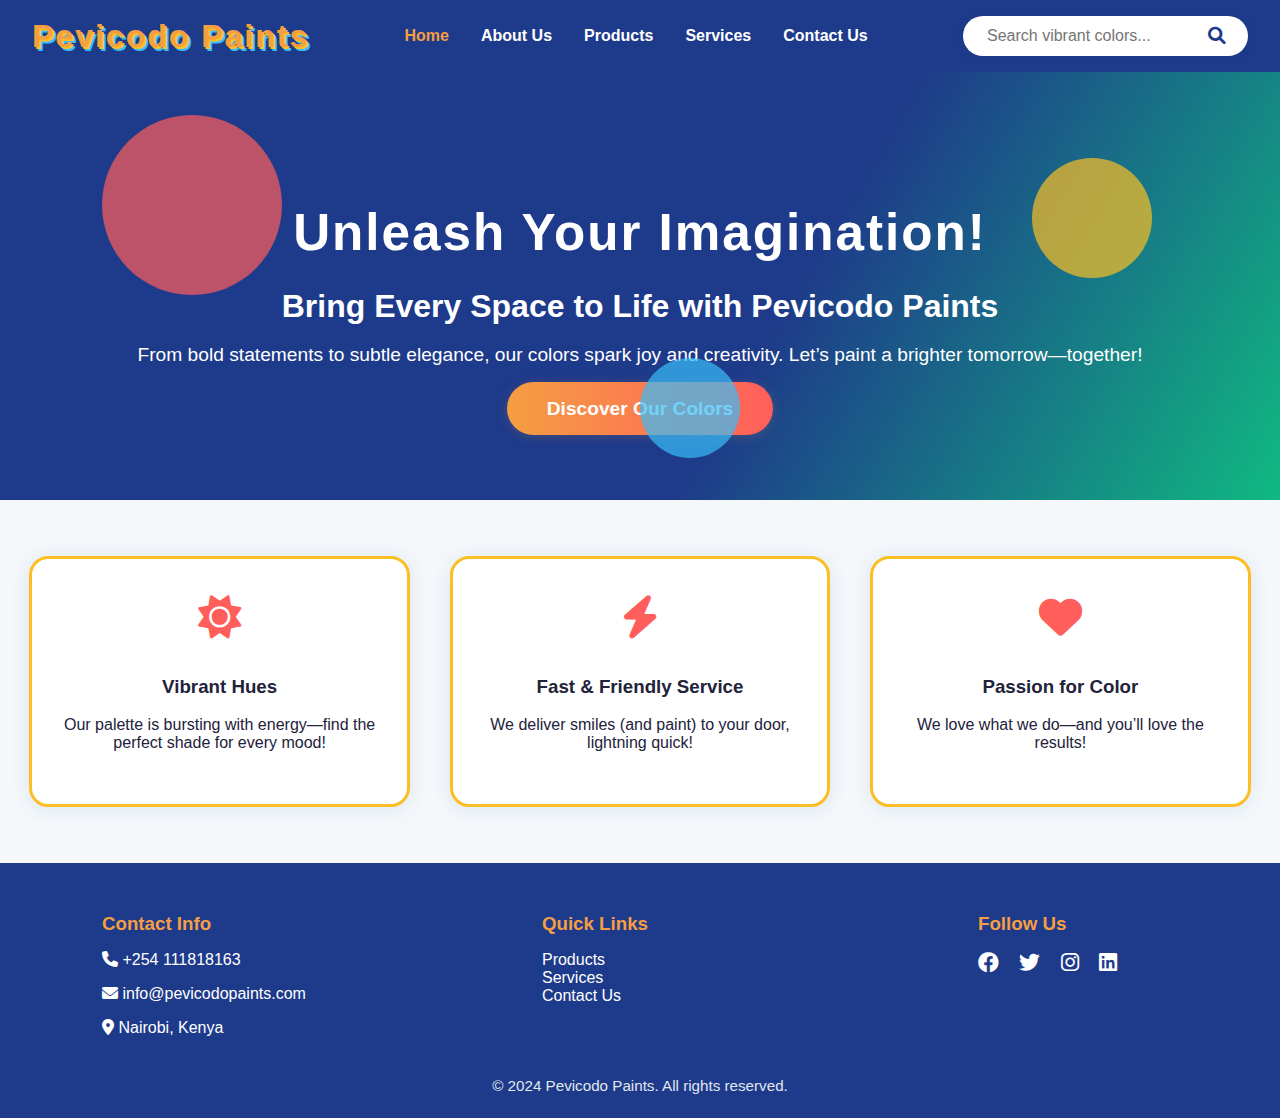
<file: index.html>
<!DOCTYPE html>
<html lang="en">
<head>
    <meta charset="UTF-8">
    <meta name="viewport" content="width=device-width, initial-scale=1.0">
    <title>Pevicodo Paints - Color Your World!</title>
    <link rel="stylesheet" href="styles.css">
    <link rel="stylesheet" href="https://cdnjs.cloudflare.com/ajax/libs/font-awesome/6.0.0/css/all.min.css">
</head>
<body>
    <header class="header">
        <nav class="navbar">
            <div class="logo">
                <h1>Pevicodo Paints</h1>
            </div>
            <ul class="menu">
                <li><a href="index.html" class="active">Home</a></li>
                <li><a href="about.html">About Us</a></li>
                <li><a href="products.html">Products</a></li>
                <li><a href="services.html">Services</a></li>
                <li><a href="contact.html">Contact Us</a></li>
            </ul>
            <form class="search-bar" action="#" method="get">
                <input type="text" placeholder="Search vibrant colors..." name="q">
                <button type="submit"><i class="fas fa-search"></i></button>
            </form>
        </nav>
    </header>
    <main>
        <section class="hero enthusiastic-hero animated-fade-in">
            <div class="paint-splashes">
                <div class="splash splash1"></div>
                <div class="splash splash2"></div>
                <div class="splash splash3"></div>
            </div>
            <div class="hero-content">
                <h1>Unleash Your Imagination!</h1>
                <h2>Bring Every Space to Life with Pevicodo Paints</h2>
                <p>From bold statements to subtle elegance, our colors spark joy and creativity. Let’s paint a brighter tomorrow—together!</p>
                <a href="products.html" class="btn primary">Discover Our Colors</a>
            </div>
        </section>
        <section class="features enthusiastic-features">
            <div class="feature animated-slide-up">
                <i class="fas fa-sun"></i>
                <h3>Vibrant Hues</h3>
                <p>Our palette is bursting with energy—find the perfect shade for every mood!</p>
            </div>
            <div class="feature animated-slide-up">
                <i class="fas fa-bolt"></i>
                <h3>Fast & Friendly Service</h3>
                <p>We deliver smiles (and paint) to your door, lightning quick!</p>
            </div>
            <div class="feature animated-slide-up">
                <i class="fas fa-heart"></i>
                <h3>Passion for Color</h3>
                <p>We love what we do—and you’ll love the results!</p>
            </div>
        </section>
    </main>
    <footer class="footer">
        <div class="footer-content">
            <div class="footer-section">
                <h3>Contact Info</h3>
                <p><i class="fas fa-phone"></i> +254 111818163</p>
                <p><i class="fas fa-envelope"></i> info@pevicodopaints.com</p>
                <p><i class="fas fa-map-marker-alt"></i> Nairobi, Kenya</p>
            </div>
            <div class="footer-section">
                <h3>Quick Links</h3>
                <ul>
                    <li><a href="products.html">Products</a></li>
                    <li><a href="services.html">Services</a></li>
                    <li><a href="contact.html">Contact Us</a></li>
                </ul>
            </div>
            <div class="footer-section">
                <h3>Follow Us</h3>
                <div class="social-links">
                    <a href="#"><i class="fab fa-facebook"></i></a>
                    <a href="#"><i class="fab fa-twitter"></i></a>
                    <a href="#"><i class="fab fa-instagram"></i></a>
                    <a href="#"><i class="fab fa-linkedin"></i></a>
                </div>
            </div>
        </div>
        <div class="footer-bottom">
            <p>&copy; 2024 Pevicodo Paints. All rights reserved.</p>
        </div>
    </footer>
    <script src="script.js"></script>
</body>
</html>
</file>
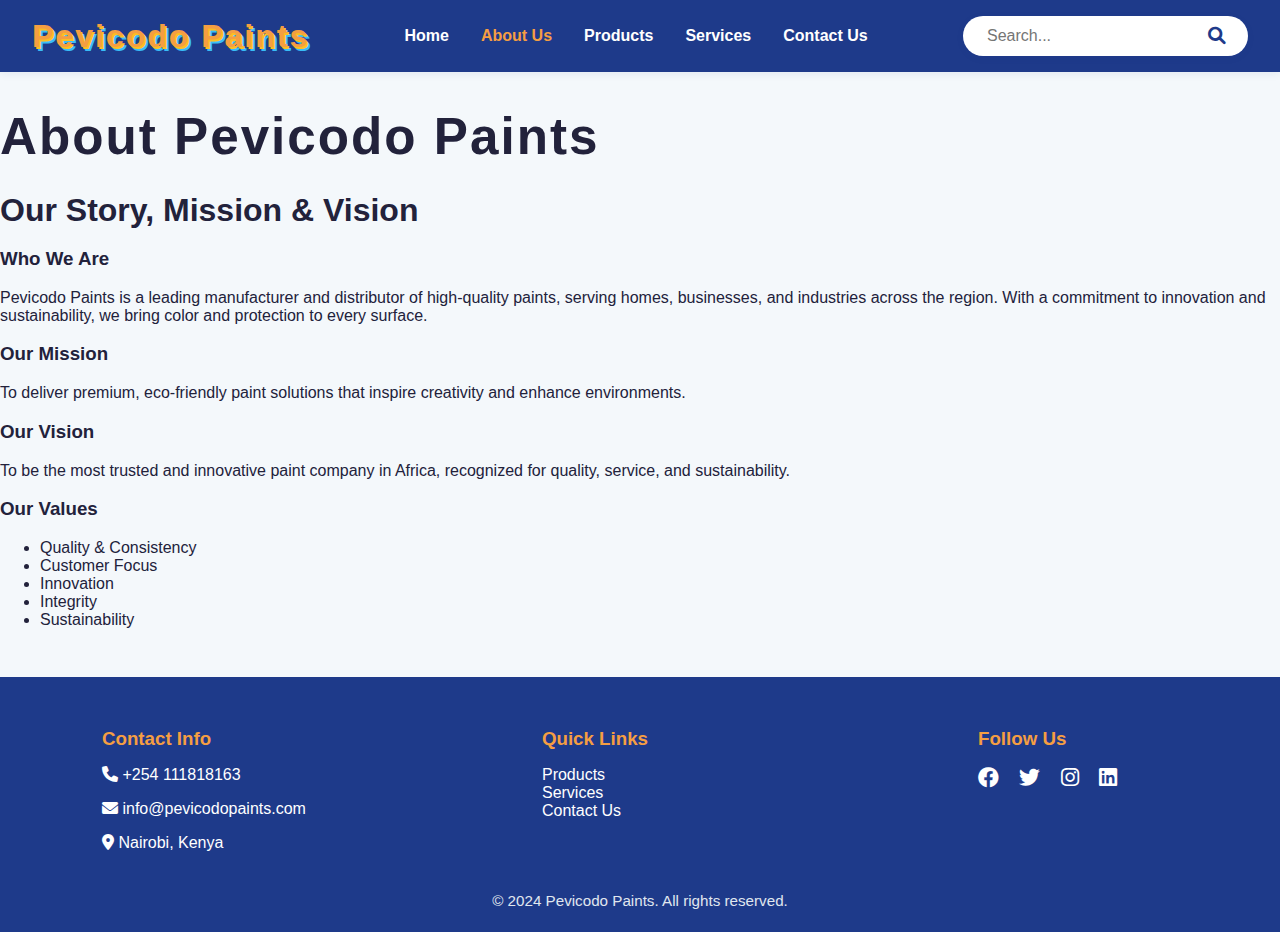
<file: About.html>
<!DOCTYPE html>
<html lang="en">
<head>
    <meta charset="UTF-8">
    <meta name="viewport" content="width=device-width, initial-scale=1.0">
    <title>About Us - Pevicodo Paints</title>
    <link rel="stylesheet" href="styles.css">
    <link rel="stylesheet" href="https://cdnjs.cloudflare.com/ajax/libs/font-awesome/6.0.0/css/all.min.css">
</head>
<body>
    <header class="header">
        <nav class="navbar">
            <div class="logo">
                <h1>Pevicodo Paints</h1>
            </div>
            <ul class="menu">
                <li><a href="index.html">Home</a></li>
                <li><a href="about.html" class="active">About Us</a></li>
                <li><a href="products.html">Products</a></li>
                <li><a href="services.html">Services</a></li>
                <li><a href="contact.html">Contact Us</a></li>
            </ul>
            <form class="search-bar" action="#" method="get">
                <input type="text" placeholder="Search..." name="q">
                <button type="submit"><i class="fas fa-search"></i></button>
            </form>
        </nav>
    </header>
    <main>
        <section class="hero animated-fade-in">
            <div class="hero-content">
                <h1>About Pevicodo Paints</h1>
                <h2>Our Story, Mission & Vision</h2>
            </div>
        </section>
        <section class="about-section">
            <div class="about-content">
                <h3>Who We Are</h3>
                <p>Pevicodo Paints is a leading manufacturer and distributor of high-quality paints, serving homes, businesses, and industries across the region. With a commitment to innovation and sustainability, we bring color and protection to every surface.</p>
                <h3>Our Mission</h3>
                <p>To deliver premium, eco-friendly paint solutions that inspire creativity and enhance environments.</p>
                <h3>Our Vision</h3>
                <p>To be the most trusted and innovative paint company in Africa, recognized for quality, service, and sustainability.</p>
                <h3>Our Values</h3>
                <ul>
                    <li>Quality & Consistency</li>
                    <li>Customer Focus</li>
                    <li>Innovation</li>
                    <li>Integrity</li>
                    <li>Sustainability</li>
                </ul>
            </div>
        </section>
    </main>
    <footer class="footer">
        <div class="footer-content">
            <div class="footer-section">
                <h3>Contact Info</h3>
                <p><i class="fas fa-phone"></i> +254 111818163</p>
                <p><i class="fas fa-envelope"></i> info@pevicodopaints.com</p>
                <p><i class="fas fa-map-marker-alt"></i> Nairobi, Kenya</p>
            </div>
            <div class="footer-section">
                <h3>Quick Links</h3>
                <ul>
                    <li><a href="products.html">Products</a></li>
                    <li><a href="services.html">Services</a></li>
                    <li><a href="contact.html">Contact Us</a></li>
                </ul>
            </div>
            <div class="footer-section">
                <h3>Follow Us</h3>
                <div class="social-links">
                    <a href="#"><i class="fab fa-facebook"></i></a>
                    <a href="#"><i class="fab fa-twitter"></i></a>
                    <a href="#"><i class="fab fa-instagram"></i></a>
                    <a href="#"><i class="fab fa-linkedin"></i></a>
                </div>
            </div>
        </div>
        <div class="footer-bottom">
            <p>&copy; 2024 Pevicodo Paints. All rights reserved.</p>
        </div>
    </footer>
    <script src="script.js"></script>
</body>
</html>
</file>
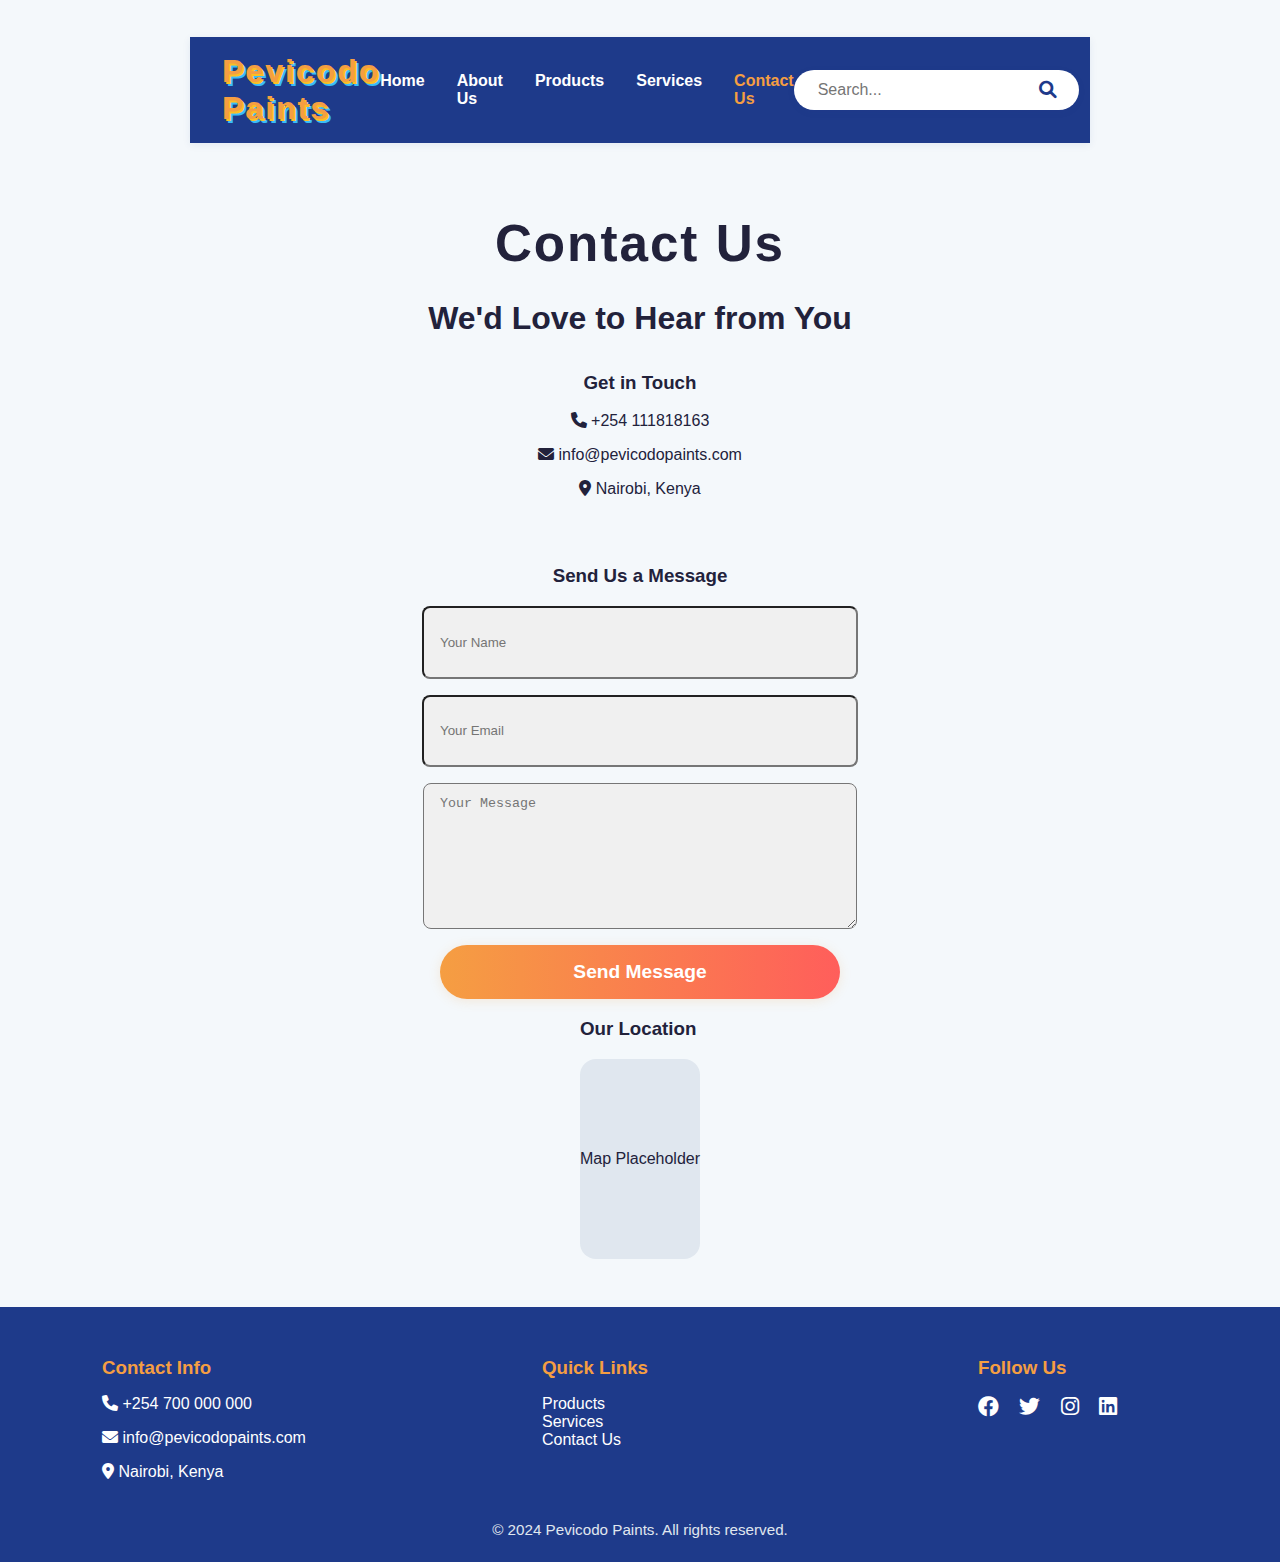
<file: Contact.html>
<!DOCTYPE html>
<html lang="en">
<head>
    <meta charset="UTF-8">
    <meta name="viewport" content="width=device-width, initial-scale=1.0">
    <title>Contact Us - Pevicodo Paints</title>
    <link rel="stylesheet" href="styles.css">
    <link rel="stylesheet" href="https://cdnjs.cloudflare.com/ajax/libs/font-awesome/6.0.0/css/all.min.css">
</head>
<body>
    <div style="display: flex; justify-content: center; align-items: center; width: 100vw; min-height: 20vh;">
        <header class="header" style="width: 100%; max-width: 900px;">
            <nav class="navbar">
                <div class="logo">
                    <h1>Pevicodo Paints</h1>
                </div>
                <ul class="menu">
                    <li><a href="index.html">Home</a></li>
                    <li><a href="about.html">About Us</a></li>
                    <li><a href="products.html">Products</a></li>
                    <li><a href="services.html">Services</a></li>
                    <li><a href="contact.html" class="active">Contact Us</a></li>
                </ul>
                <form class="search-bar" action="#" method="get">
                    <input type="text" placeholder="Search..." name="q">
                    <button type="submit"><i class="fas fa-search"></i></button>
                </form>
            </nav>
        </header>
    </div>
    <main>
        <section class="hero animated-fade-in" style="display: flex; flex-direction: column; align-items: center; justify-content: center; text-align: center;">
            <div class="hero-content">
                <h1>Contact Us</h1>
                <h2>We'd Love to Hear from You</h2>
            </div>
        </section>
        <section class="contact-section" style="display: flex; flex-direction: column; align-items: center; justify-content: center;">
            <div class="contact-info" style="text-align: center; margin-bottom: 2rem;">
                <h3>Get in Touch</h3>
                <p><i class="fas fa-phone"></i> +254 111818163</p>
                <p><i class="fas fa-envelope"></i> info@pevicodopaints.com</p>
                <p><i class="fas fa-map-marker-alt"></i> Nairobi, Kenya</p>
            </div>
            <div class="contact-form" style="display: flex; flex-direction: column; align-items: center; width: 100%;">
                <h3 style="text-align: center;">Send Us a Message</h3>
                <form action="#" method="post" style="display: flex; flex-direction: column; align-items: center; width: 100%; max-width: 400px;">
                    <input 
                        type="text" 
                        name="name" 
                        placeholder="Your Name" 
                        required 
                        style="width: 100%; margin-bottom: 1rem; border-radius: 0.5rem; height: 2.8rem; padding: 0.75rem 1rem; background-color: #f0f0f0;"
                    >
                    <input 
                        type="email" 
                        name="email" 
                        placeholder="Your Email" 
                        required 
                        style="width: 100%; margin-bottom: 1rem; border-radius: 0.5rem; height: 2.8rem; padding: 0.75rem 1rem; background-color: #f0f0f0;"
                    >
                    <textarea 
                        name="message" 
                        placeholder="Your Message" 
                        required 
                        style="width: 100%; margin-bottom: 1rem; border-radius: 0.5rem; min-height: 120px; padding: 0.75rem 1rem; background-color: #f0f0f0;"
                    ></textarea>
                    <button type="submit" class="btn primary" style="width: 100%;">Send Message</button>
                </form>
            </div>
            <div class="map-placeholder">
                <h3>Our Location</h3>
                <div style="background:#e0e7ef;height:200px;display:flex;align-items:center;justify-content:center;border-radius:1rem;">Map Placeholder</div>
            </div>
        </section>
    </main>
    <footer class="footer">
        <div class="footer-content">
            <div class="footer-section">
                <h3>Contact Info</h3>
                <p><i class="fas fa-phone"></i> +254 700 000 000</p>
                <p><i class="fas fa-envelope"></i> info@pevicodopaints.com</p>
                <p><i class="fas fa-map-marker-alt"></i> Nairobi, Kenya</p>
            </div>
            <div class="footer-section">
                <h3>Quick Links</h3>
                <ul>
                    <li><a href="products.html">Products</a></li>
                    <li><a href="services.html">Services</a></li>
                    <li><a href="contact.html">Contact Us</a></li>
                </ul>
            </div>
            <div class="footer-section">
                <h3>Follow Us</h3>
                <div class="social-links">
                    <a href="#"><i class="fab fa-facebook"></i></a>
                    <a href="#"><i class="fab fa-twitter"></i></a>
                    <a href="#"><i class="fab fa-instagram"></i></a>
                    <a href="#"><i class="fab fa-linkedin"></i></a>
                </div>
            </div>
        </div>
        <div class="footer-bottom">
            <p>&copy; 2024 Pevicodo Paints. All rights reserved.</p>
        </div>
    </footer>
    <script src="script.js"></script>
</body>
</html>
</file>
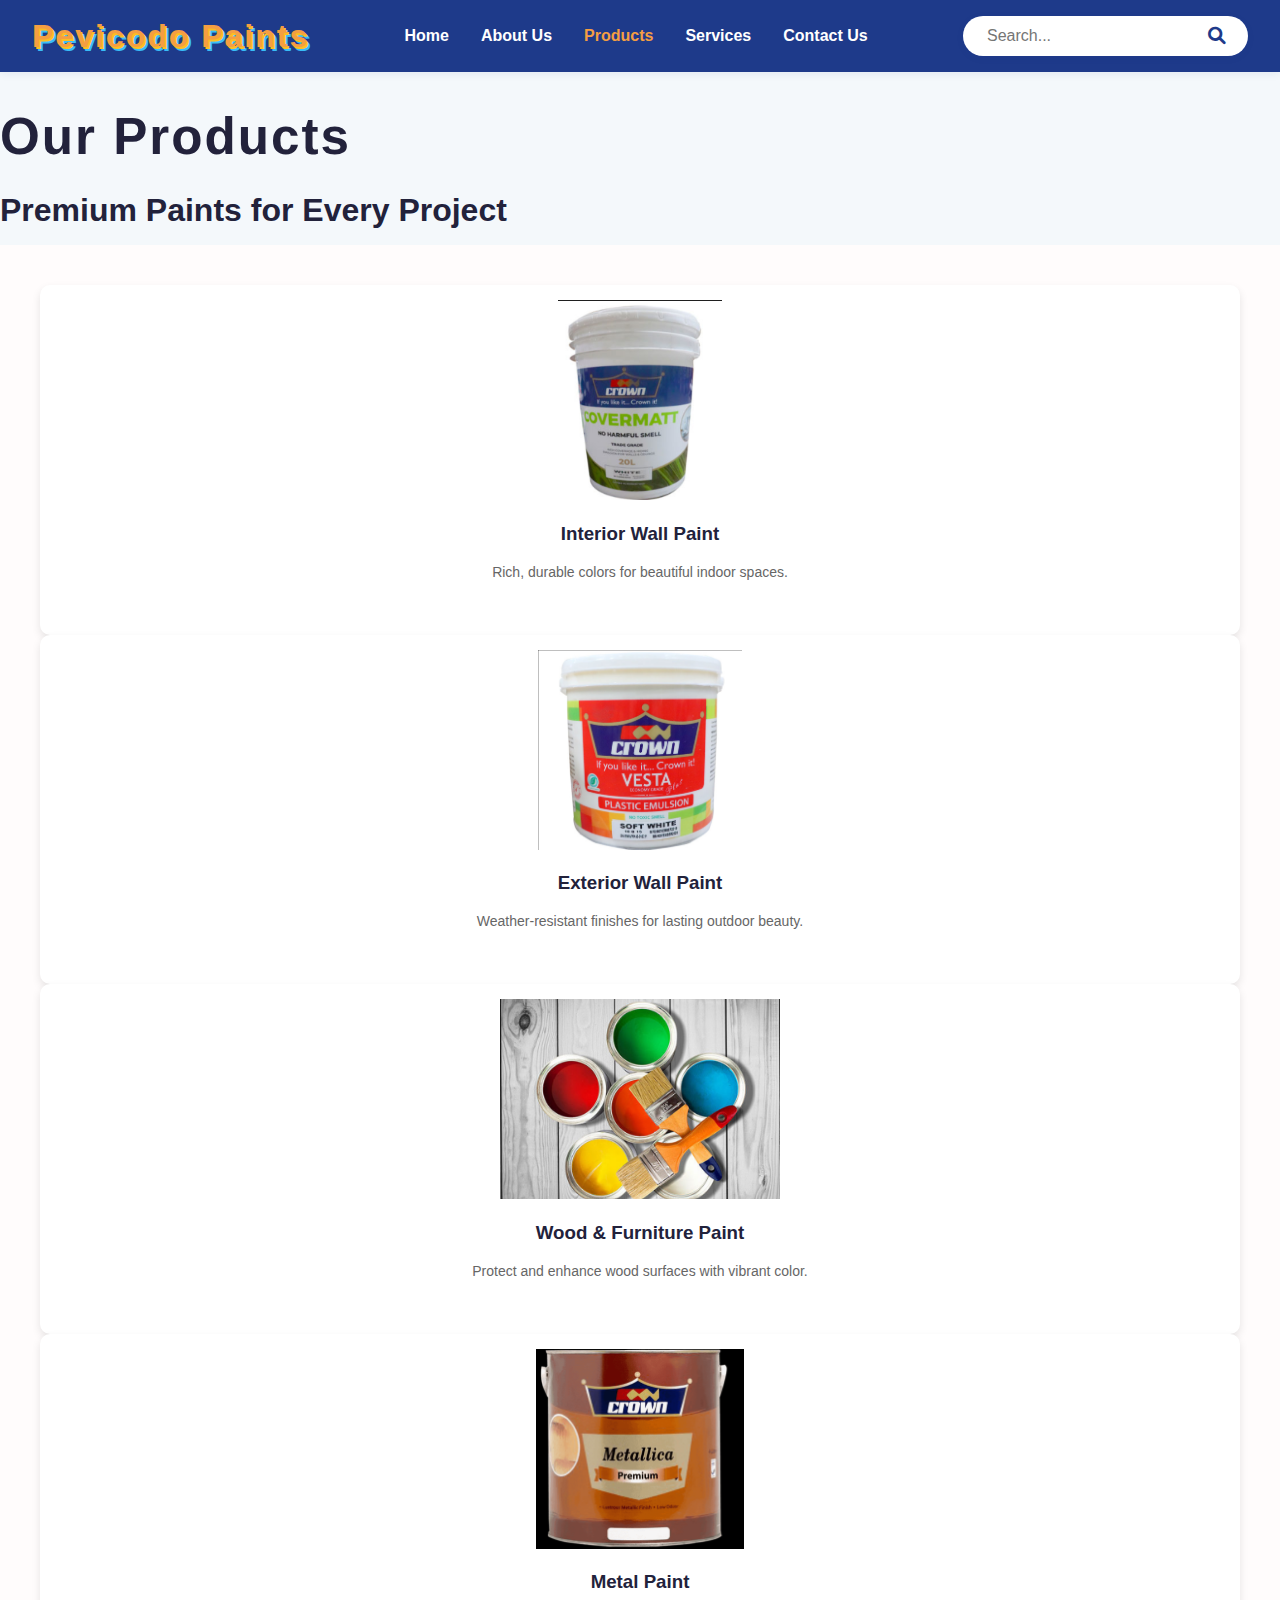
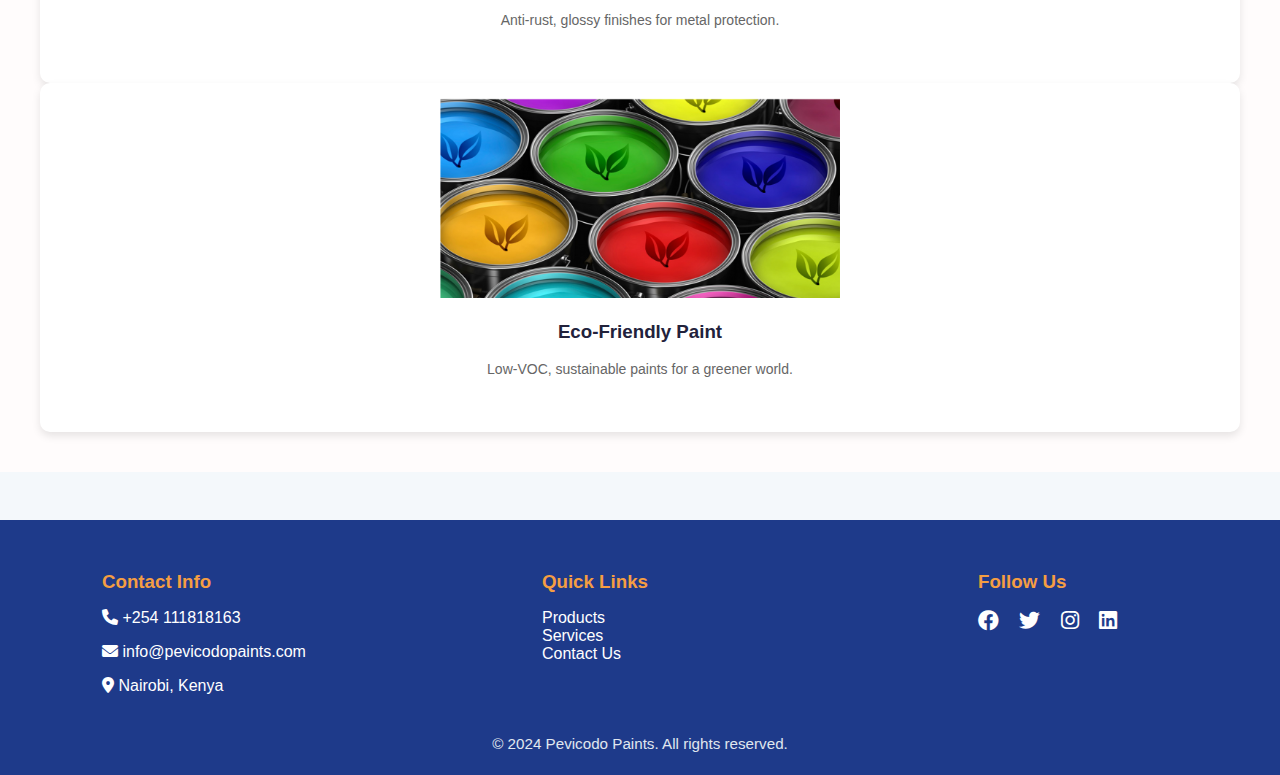
<file: products.html>
<!DOCTYPE html>
<html lang="en">
<head>
    <meta charset="UTF-8">
    <meta name="viewport" content="width=device-width, initial-scale=1.0">
    <title>Products - Pevicodo Paints</title>
    <link rel="stylesheet" href="styles.css">
    <link rel="stylesheet" href="https://cdnjs.cloudflare.com/ajax/libs/font-awesome/6.0.0/css/all.min.css">
</head>
<body>
    <header class="header">
        <nav class="navbar">
            <div class="logo">
                <h1>Pevicodo Paints</h1>
            </div>
            <ul class="menu">
                <li><a href="index.html">Home</a></li>
                <li><a href="about.html">About Us</a></li>
                <li><a href="products.html" class="active">Products</a></li>
                <li><a href="services.html">Services</a></li>
                <li><a href="contact.html">Contact Us</a></li>
            </ul>
            <form class="search-bar" action="#" method="get">
                <input type="text" placeholder="Search..." name="q">
                <button type="submit"><i class="fas fa-search"></i></button>
            </form>
        </nav>
    </header>
    <main>
        <section class="hero animated-fade-in">
            <div class="hero-content">
                <h1>Our Products</h1>
                <h2>Premium Paints for Every Project</h2>
            </div>
        </section>
        <section class="products-section">
            <div class="products-grid">
                <div class="product-card animated-slide-up">
                    <img src="interior paint.png" alt="Interior Paint">
                    <h3>Interior Wall Paint</h3>
                    <p>Rich, durable colors for beautiful indoor spaces.</p>
                </div>
                <div class="product-card animated-slide-up">
                    <img src="exterior paints.png" alt="Exterior Paint">
                    <h3>Exterior Wall Paint</h3>
                    <p>Weather-resistant finishes for lasting outdoor beauty.</p>
                </div>
                <div class="product-card animated-slide-up">
                    <img src="wood paints.png" alt="Wood Paint">
                    <h3>Wood & Furniture Paint</h3>
                    <p>Protect and enhance wood surfaces with vibrant color.</p>
                </div>
                <div class="product-card animated-slide-up">
                    <img src="metal paint.png" alt="Metal Paint">
                    <h3>Metal Paint</h3>
                    <p>Anti-rust, glossy finishes for metal protection.</p>
                </div>
                <div class="product-card animated-slide-up">
                    <img src="eco-friendly paint.png" alt="Eco-Friendly Paint">
                    <h3>Eco-Friendly Paint</h3>
                    <p>Low-VOC, sustainable paints for a greener world.</p>
                </div>
            </div>
        </section>
    </main>
    <footer class="footer">
        <div class="footer-content">
            <div class="footer-section">
                <h3>Contact Info</h3>
                <p><i class="fas fa-phone"></i> +254 111818163</p>
                <p><i class="fas fa-envelope"></i> info@pevicodopaints.com</p>
                <p><i class="fas fa-map-marker-alt"></i> Nairobi, Kenya</p>
            </div>
            <div class="footer-section">
                <h3>Quick Links</h3>
                <ul>
                    <li><a href="products.html">Products</a></li>
                    <li><a href="services.html">Services</a></li>
                    <li><a href="contact.html">Contact Us</a></li>
                </ul>
            </div>
            <div class="footer-section">
                <h3>Follow Us</h3>
                <div class="social-links">
                    <a href="#"><i class="fab fa-facebook"></i></a>
                    <a href="#"><i class="fab fa-twitter"></i></a>
                    <a href="#"><i class="fab fa-instagram"></i></a>
                    <a href="#"><i class="fab fa-linkedin"></i></a>
                </div>
            </div>
        </div>
        <div class="footer-bottom">
            <p>&copy; 2024 Pevicodo Paints. All rights reserved.</p>
        </div>
    </footer>
    <script src="script.js"></script>
</body>
</html>
</file>
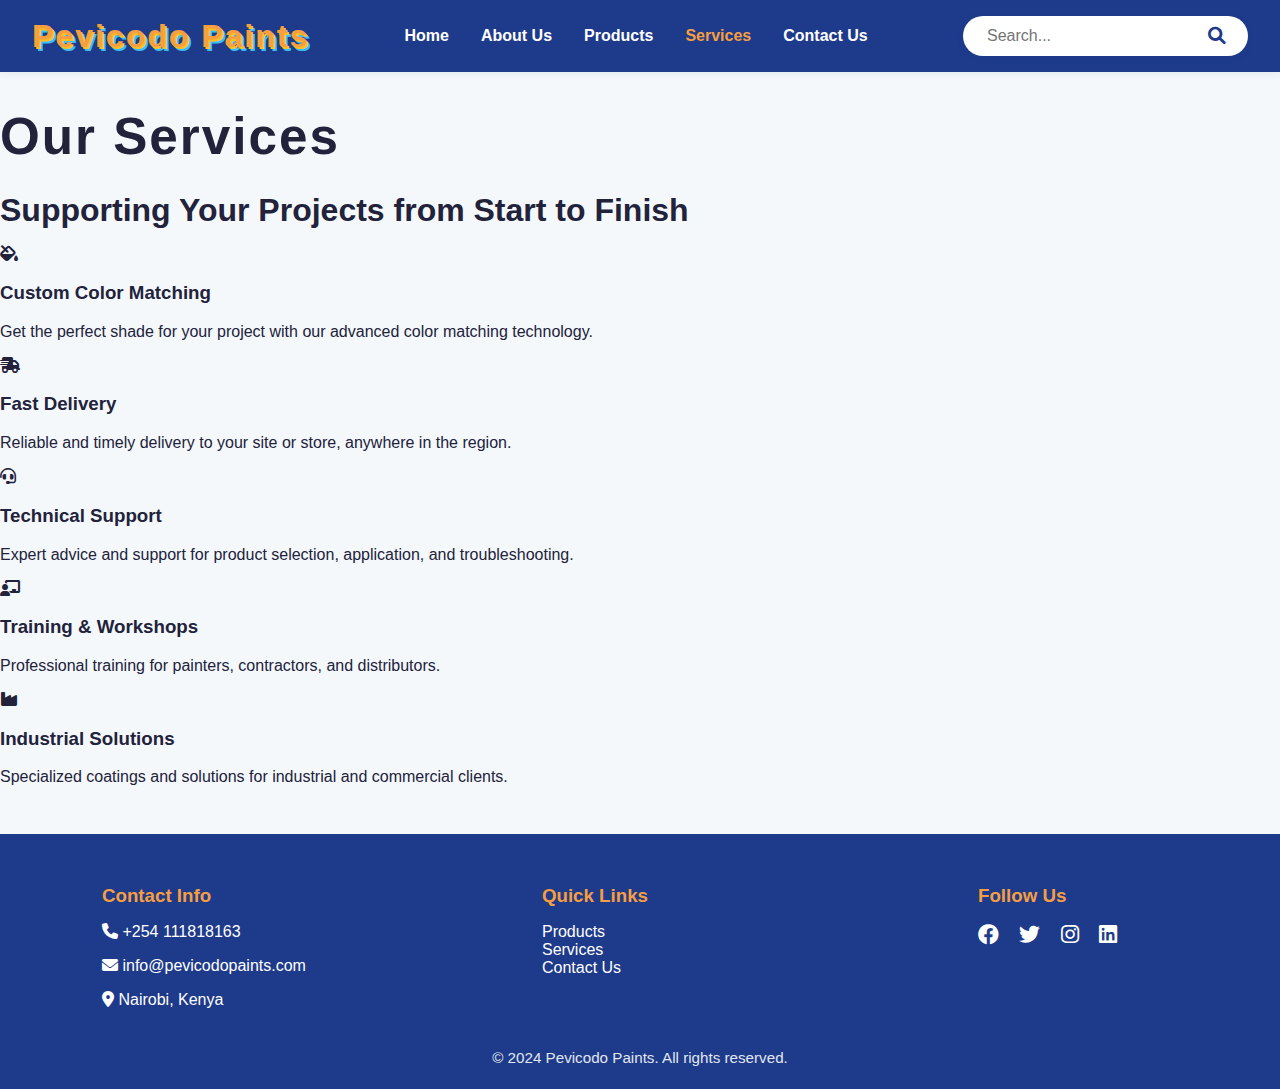
<file: services.html>
<!DOCTYPE html>
<html lang="en">
<head>
    <meta charset="UTF-8">
    <meta name="viewport" content="width=device-width, initial-scale=1.0">
    <title>Services - Pevicodo Paints</title>
    <link rel="stylesheet" href="styles.css">
    <link rel="stylesheet" href="https://cdnjs.cloudflare.com/ajax/libs/font-awesome/6.0.0/css/all.min.css">
</head>
<body>
    <header class="header">
        <nav class="navbar">
            <div class="logo">
                <h1>Pevicodo Paints</h1>
            </div>
            <ul class="menu">
                <li><a href="index.html">Home</a></li>
                <li><a href="about.html">About Us</a></li>
                <li><a href="products.html">Products</a></li>
                <li><a href="services.html" class="active">Services</a></li>
                <li><a href="contact.html">Contact Us</a></li>
            </ul>
            <form class="search-bar" action="#" method="get">
                <input type="text" placeholder="Search..." name="q">
                <button type="submit"><i class="fas fa-search"></i></button>
            </form>
        </nav>
    </header>
    <main>
        <section class="hero animated-fade-in">
            <div class="hero-content">
                <h1>Our Services</h1>
                <h2>Supporting Your Projects from Start to Finish</h2>
            </div>
        </section>
        <section class="services-section">
            <div class="services-list">
                <div class="service-item animated-slide-up">
                    <i class="fas fa-fill-drip"></i>
                    <h3>Custom Color Matching</h3>
                    <p>Get the perfect shade for your project with our advanced color matching technology.</p>
                </div>
                <div class="service-item animated-slide-up">
                    <i class="fas fa-shipping-fast"></i>
                    <h3>Fast Delivery</h3>
                    <p>Reliable and timely delivery to your site or store, anywhere in the region.</p>
                </div>
                <div class="service-item animated-slide-up">
                    <i class="fas fa-headset"></i>
                    <h3>Technical Support</h3>
                    <p>Expert advice and support for product selection, application, and troubleshooting.</p>
                </div>
                <div class="service-item animated-slide-up">
                    <i class="fas fa-chalkboard-teacher"></i>
                    <h3>Training & Workshops</h3>
                    <p>Professional training for painters, contractors, and distributors.</p>
                </div>
                <div class="service-item animated-slide-up">
                    <i class="fas fa-industry"></i>
                    <h3>Industrial Solutions</h3>
                    <p>Specialized coatings and solutions for industrial and commercial clients.</p>
                </div>
            </div>
        </section>
    </main>
    <footer class="footer">
        <div class="footer-content">
            <div class="footer-section">
                <h3>Contact Info</h3>
                <p><i class="fas fa-phone"></i> +254 111818163</p>
                <p><i class="fas fa-envelope"></i> info@pevicodopaints.com</p>
                <p><i class="fas fa-map-marker-alt"></i> Nairobi, Kenya</p>
            </div>
            <div class="footer-section">
                <h3>Quick Links</h3>
                <ul>
                    <li><a href="products.html">Products</a></li>
                    <li><a href="services.html">Services</a></li>
                    <li><a href="contact.html">Contact Us</a></li>
                </ul>
            </div>
            <div class="footer-section">
                <h3>Follow Us</h3>
                <div class="social-links">
                    <a href="#"><i class="fab fa-facebook"></i></a>
                    <a href="#"><i class="fab fa-twitter"></i></a>
                    <a href="#"><i class="fab fa-instagram"></i></a>
                    <a href="#"><i class="fab fa-linkedin"></i></a>
                </div>
            </div>
        </div>
        <div class="footer-bottom">
            <p>&copy; 2024 Pevicodo Paints. All rights reserved.</p>
        </div>
    </footer>
    <script src="script.js"></script>
</body>
</html>
</file>
<file: styles.css>
:root {
    --primary: #1e3a8a;
    --secondary: #10b981;
    --accent: #f59e42;
    --background: #f4f8fb;
    --white: #fff;
    --dark: #22223b;
    --splash1: #ff5e5b;
    --splash2: #fbbf24;
    --splash3: #38bdf8;
}

body {
    margin: 0;
    font-family: 'Segoe UI', Arial, sans-serif;
    background: var(--background);
    color: var(--dark);
}

.header {
    background: var(--primary);
    color: var(--white);
    box-shadow: 0 2px 8px rgba(30,58,138,0.08);
}

.navbar {
    display: flex;
    align-items: center;
    justify-content: space-between;
    padding: 1rem 2rem;
}
.logo h1 {
    margin: 0;
    font-size: 2rem;
    letter-spacing: 2px;
    color: var(--accent);
    font-weight: 900;
    text-shadow: 2px 2px 0 var(--splash2), 4px 4px 0 var(--splash3);
}
.menu {
    list-style: none;
    display: flex;
    gap: 2rem;
    margin: 0;
    padding: 0;
}
.menu li a {
    color: var(--white);
    text-decoration: none;
    font-weight: 600;
    transition: color 0.2s;
}
.menu li a.active, .menu li a:hover {
    color: var(--accent);
}
.search-bar {
    display: flex;
    align-items: center;
    background: var(--white);
    border-radius: 2rem;
    padding: 0.2rem 1rem;
    box-shadow: 0 2px 8px rgba(30,58,138,0.05);
}
.search-bar input {
    border: none;
    outline: none;
    padding: 0.5rem;
    font-size: 1rem;
    background: transparent;
}
.search-bar button {
    background: none;
    border: none;
    color: var(--primary);
    font-size: 1.1rem;
    cursor: pointer;
}

.hero.enthusiastic-hero {
    background: linear-gradient(120deg, var(--primary) 60%, var(--secondary) 100%);
    color: var(--white);
    padding: 6rem 2rem 5rem 2rem;
    text-align: center;
    position: relative;
    overflow: hidden;
}
.paint-splashes {
    position: absolute;
    top: 0; left: 0; width: 100%; height: 100%;
    pointer-events: none;
    z-index: 0;
}
.splash {
    position: absolute;
    border-radius: 50%;
    opacity: 0.7;
    animation: splash-bounce 3s infinite alternate;
}
/* Product Section Container */
.products-section {
    padding: 40px;
    background-color: #fffcfc;
   
  }
  
  /* Title */
  .products-section h2 {
    text-align: center;
    color: #cc0000;
    font-size: 32px;
    margin-bottom: 10px;
  }
  
  .products-section p {
    text-align: center;
    margin-bottom: 40px;
    font-size: 18px;
  }
  
  /* Grid Layout for Products */
  .product-grid {
    /*display: grid;*/
    grid-template-columns: repeat(auto-fit, minmax(250px, 1fr));
    gap: 30px;
     display: flex;
    flex-direction: row;
  }
  
  /* Individual Product Card */
  .product-card {
    background: #fff;
    border-radius: 10px;
    overflow: hidden;
    box-shadow: 0 4px 8px rgba(0,0,0,0.1);
    padding: 15px;
    text-align: center;
    transition: transform 0.2s ease-in-out;
  }
  
  .product-card:hover {
    transform: scale(1.03);
  }
  
  /* Product Image */
  .product-card img {
    max-width: 100%;
    height: 200px;
    object-fit: contain;

  }
  
  /* Product Description */
  .product-card h4 {
    color: #333;
    font-size: 20px;
    margin-top: 10px;
    display: flex;
    justify-content: center;
    align-items: center;
  }
  
  .product-card p {
    font-size: 14px;
    color: #666;
    display: flex;
    justify-content: center;
    align-items: center;
  }

  
.splash1 {
    width: 180px; height: 180px;
    background: var(--splash1);
    top: 10%; left: 8%;
    animation-delay: 0s;
}
.splash2 {
    width: 120px; height: 120px;
    background: var(--splash2);
    top: 20%; right: 10%;
    animation-delay: 1s;
}
.splash3 {
    width: 100px; height: 100px;
    background: var(--splash3);
    bottom: 10%; left: 50%;
    animation-delay: 2s;
}
@keyframes splash-bounce {
    0% { transform: scale(1) translateY(0); }
    100% { transform: scale(1.1) translateY(-20px); }
}
.hero-content h1 {
    font-size: 3.2rem;
    margin-bottom: 0.5rem;
    letter-spacing: 2px;
    font-weight: 900;
    animation: fadeInDown 1s;
}
.hero-content h2 {
    font-size: 2rem;
    margin-bottom: 1rem;
    font-weight: 700;
    animation: fadeInUp 1.2s;
}
.hero-content p {
    font-size: 1.2rem;
    margin-bottom: 2rem;
    animation: fadeIn 1.5s;
}
.btn.primary {
    background: linear-gradient(90deg, var(--accent), var(--splash1));
    color: var(--white);
    padding: 1rem 2.5rem;
    border: none;
    border-radius: 2rem;
    font-size: 1.2rem;
    font-weight: 700;
    cursor: pointer;
    text-decoration: none;
    transition: background 0.2s, transform 0.2s;
    box-shadow: 0 2px 12px rgba(245,158,66,0.18);
}
.btn.primary:hover {
    background: linear-gradient(90deg, var(--splash1), var(--accent));
    transform: scale(1.07);
}

.features.enthusiastic-features {
    display: flex;
    justify-content: center;
    gap: 2.5rem;
    margin: 3.5rem 0;
    flex-wrap: wrap;
}
.feature {
    background: var(--white);
    border-radius: 1.2rem;
    box-shadow: 0 2px 20px rgba(30,58,138,0.10);
    padding: 2.2rem 1.7rem;
    text-align: center;
    width: 320px;
    transition: transform 0.3s, box-shadow 0.3s;
    animation: slideUp 1s;
    border: 3px solid var(--splash2);
}
.feature i {
    font-size: 2.7rem;
    color: var(--splash1);
    margin-bottom: 1.2rem;
    animation: pulse 2s infinite alternate;
}
@keyframes pulse {
    0% { color: var(--splash1); }
    100% { color: var(--splash3); }
}
.feature:hover {
    transform: translateY(-12px) scale(1.05);
    box-shadow: 0 8px 36px rgba(16,185,129,0.18);
    border-color: var(--splash3);
}

.footer {
    background: var(--primary);
    color: var(--white);
    padding: 2rem 0 0.5rem 0;
    margin-top: 3rem;
}
.footer-content {
    display: flex;
    justify-content: space-around;
    flex-wrap: wrap;
    gap: 2rem;
}
.footer-section {
    min-width: 200px;
}
.footer-section h3 {
    color: var(--accent);
    margin-bottom: 1rem;
}
.footer-section ul {
    list-style: none;
    padding: 0;
}
.footer-section ul li a {
    color: var(--white);
    text-decoration: none;
    transition: color 0.2s;
}
.footer-section ul li a:hover {
    color: var(--accent);
}
.social-links a {
    color: var(--white);
    margin-right: 1rem;
    font-size: 1.3rem;
    transition: color 0.2s;
}
.social-links a:hover {
    color: var(--accent);
}
.footer-bottom {
    text-align: center;
    margin-top: 1.5rem;
    font-size: 0.95rem;
    color: #e0e7ef;
}

/* Animations */
@keyframes fadeInDown {
    from { opacity: 0; transform: translateY(-40px); }
    to { opacity: 1; transform: translateY(0); }
}
@keyframes fadeInUp {
    from { opacity: 0; transform: translateY(40px); }
    to { opacity: 1; transform: translateY(0); }
}
@keyframes fadeIn {
    from { opacity: 0; }
    to { opacity: 1; }
}
@keyframes slideUp {
    from { opacity: 0; transform: translateY(60px); }
    to { opacity: 1; transform: translateY(0); }
}
.animated-fade-in { animation: fadeIn 1.2s; }
.animated-slide-up { animation: slideUp 1.2s; }

/* Responsive */
@media (max-width: 900px) {
    .features.enthusiastic-features {
        flex-direction: column;
        align-items: center;
    }
    .footer-content {
        flex-direction: column;
        align-items: center;
    }
}
@media (max-width: 600px) {
    .navbar {
        flex-direction: column;
        gap: 1rem;
    }
    .hero-content h1 {
        font-size: 2rem;
    }
    .feature {
        width: 90vw;
    }
}
</file>
